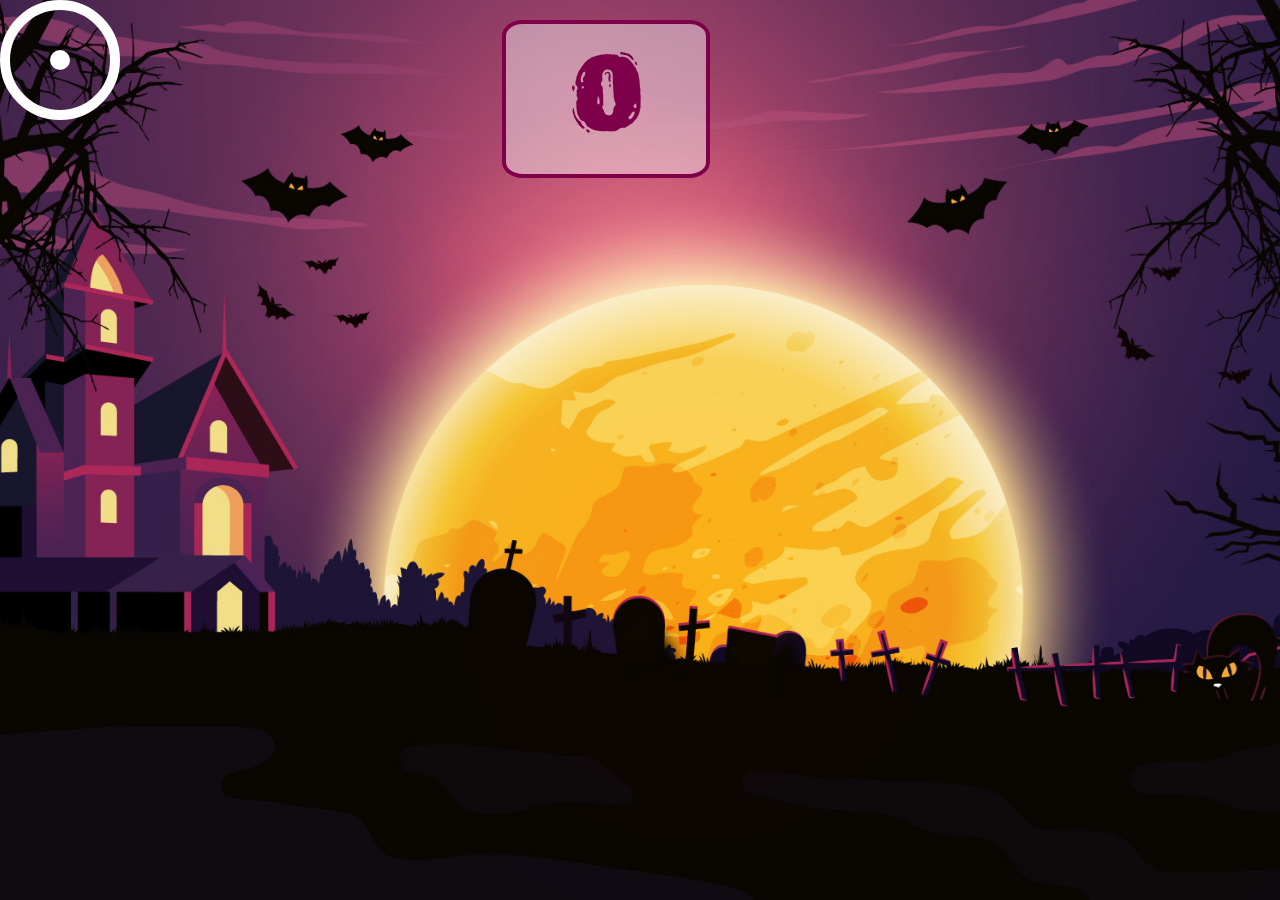
<file: index.html>
<!DOCTYPE html>
<html lang="pl-PL">
<head>
    <meta charset="UTF-8">
    <title>CodersLab</title>
    <link href="https://fonts.googleapis.com/css?family=Frijole&display=swap" rel="stylesheet">
    <link rel="stylesheet" href="css/style.css">
    <script src="js/app.js" defer></script>
</head>
    <body>

    <div class="board">
        <div class="score">
            <span>0</span>
        </div>
    </div>
    <div class="cross"></div>
    <div class="zombie"></div>

    </body>
</html>
</file>
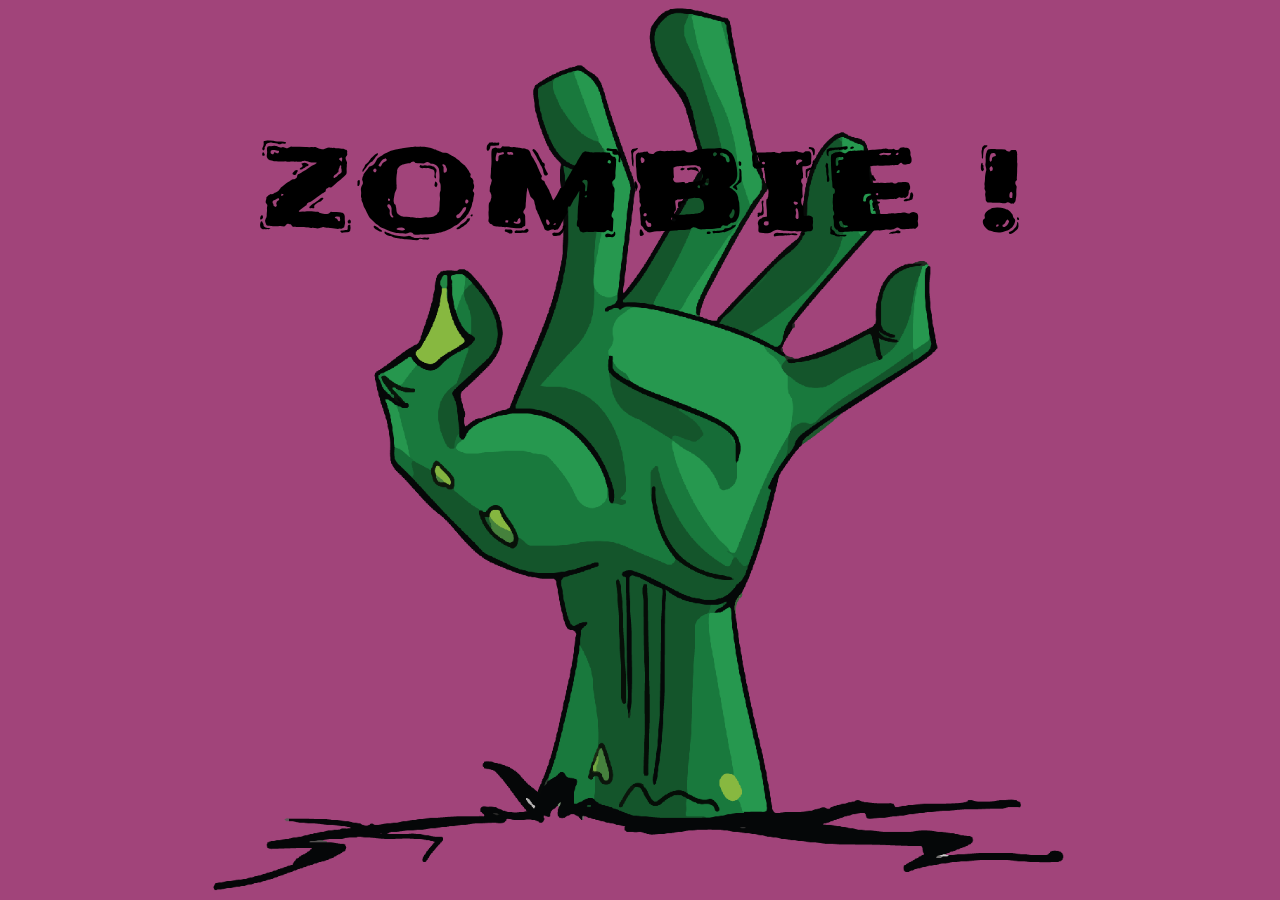
<file: start.html>
<!DOCTYPE html>
<html lang="pl-PL">
<head>
    <meta charset="UTF-8">
    <title>CodersLab</title>
    <link href="https://fonts.googleapis.com/css?family=Frijole&display=swap" rel="stylesheet">
    <link rel="stylesheet" href="css/style.css">
    
    <script src="js/app.js" defer></script>
</head>
    <body>

        <a href="./index.html"><div class="start-game">
            <p> ZOMBIE !</p>
        </div></a>

    </body>
</html>
</file>
<file: css/style.css>
body {
    margin:0;
    font-family: 'Frijole', cursive;
}


.board {
    height:100vh;
    margin: 0;
}
.zombie {
    background: url(../images/walkingdead.png);
    width: 200px;
    height: 312px;
    animation: zombie 0.6s infinite steps(9), walk 5s 0s 1 linear forwards;
    position: absolute;
    left: calc(100% + 100px);
    bottom: 100px; /* 250 */
}
@keyframes zombie {
    100% {
        background-position-x: -1800px;
    }
}
@keyframes walk {
    100% {
        left: -300px;
    }
}
.board {
    height: 100vh;
    min-height: 800px;
    position: relative;
    overflow: hidden;
    background: rgb(0,0,0);
    background: rgb(0, 0, 0);
    background-image: url(../images/board-bg.jpg);
    background-size: cover;
    background-position: center bottom;
    cursor: none;
}

.cross {
    width: 120px;
    height: 120px;
    border-radius: 50%;
    border: 10px solid #fff;
    box-sizing: border-box;
    position: absolute;
    left: 0;
    top: 0;
    z-index: 999;
    display: flex;
    justify-content: center;
    align-items: center;
    pointer-events: none;
}
.cross::after {
    content: "";
    width: 20px;
    height: 20px;
    border-radius: 50%;
    display: block;
    background: #fff;
}

.score {
    margin: 20px;
    text-align: center;
    color: #7f004a;
    background-color: rgba(255, 255, 255, 0.432);
    font-size: 100px;
    border-radius: 10%;
    width:200px;
    height: 150px;
    z-index: 2;
    top: 0;
    right: 43%;
    position: absolute;
    border: 4px solid #7f004a;
}

.start-game {
    position: absolute;
    width: 100%;
    height: 100vh;
    background-image: url("../images/buy-zombie-comic-artwork-for-ui-graphic-assets-427188.png");
    background-size: contain;
    background-position: center;
    background-repeat: no-repeat;
    background-color:#7f004abb
}

.start-game p {
    position: relative;
    text-align: center;
    font-size: 7rem;
    color: black;
   }
</file>
